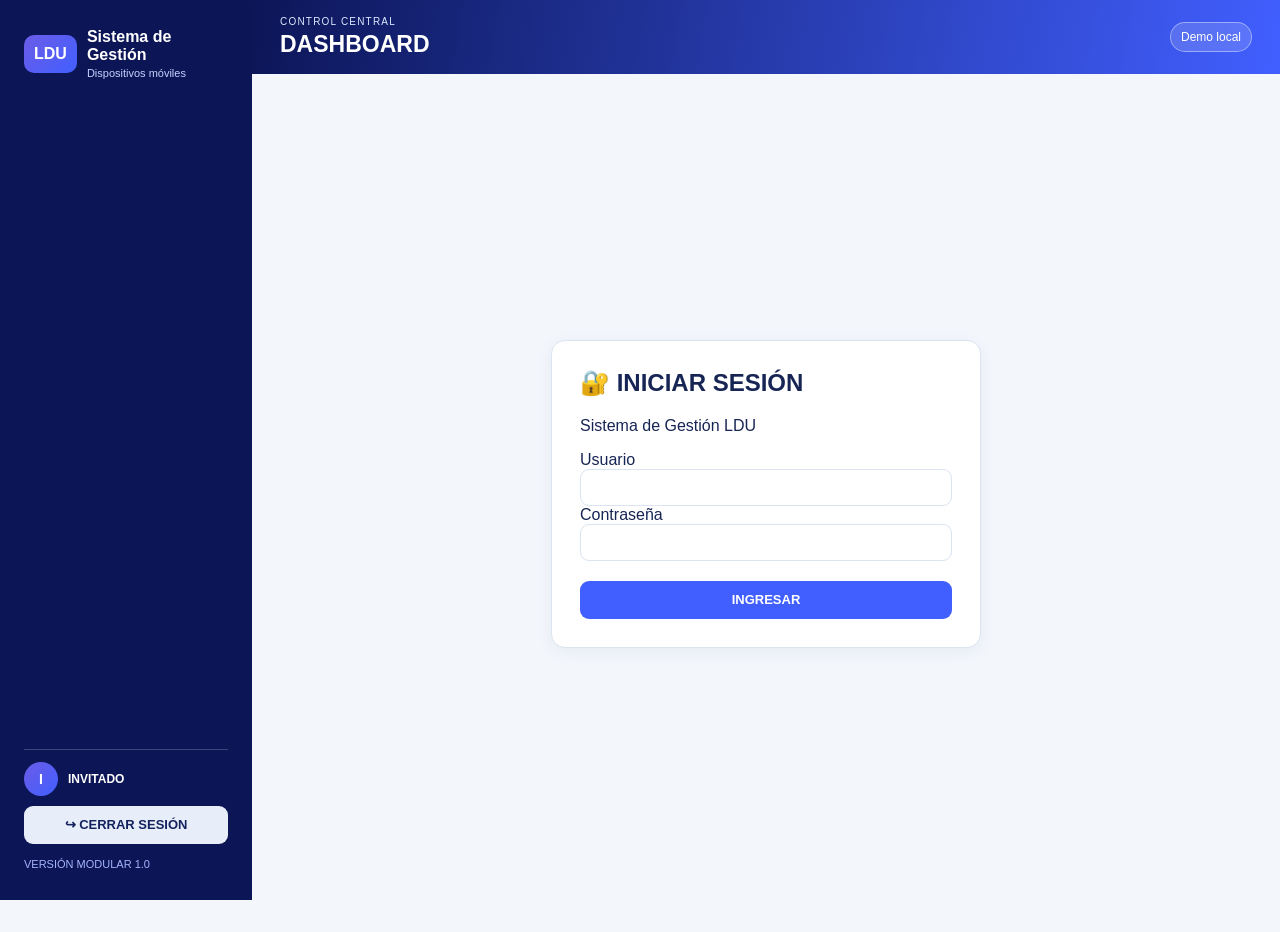
<file: index.html>
<!doctype html>
<html lang="es">
<head>
  <meta charset="utf-8">
  <meta name="viewport" content="width=device-width, initial-scale=1">
  <title>Sistema de Gestión LDU</title>
  <link rel="stylesheet" href="css/tokens.css?v=20260828-v1">
  <link rel="stylesheet" href="css/components.css?v=20261022-v1">
  <link rel="stylesheet" href="css/responsive.css?v=20260827-v1">
</head>
<body>
  <div class="app-shell">
    <aside class="sidebar">
      <div class="brand">
        <span class="brand-mark">LDU</span>
        <div><strong>Sistema de Gestión</strong><small>Dispositivos móviles</small></div>
      </div>
      <nav id="main-nav"></nav>
      <div class="sidebar-footer">Versión modular 1.0</div>
    </aside>
    <main class="main-content">
      <header class="topbar">
        <div><p class="eyebrow">CONTROL CENTRAL</p><h1 id="page-title">Dashboard</h1></div>
        <div class="global-actions"><span id="connection-status" class="status-pill">Demo local</span><button class="top-action primary" onclick="openDeviceForm()">＋ Dispositivo</button></div>
      </header>
      <section id="app" class="page"></section>
    </main>
  </div>
  <script src="https://cdn.sheetjs.com/xlsx-0.20.3/package/dist/xlsx.full.min.js"></script>
  <script src="js/config.js?v=20260828-v2"></script>
  <script src="js/api-client.js?v=20261126-v1"></script>
  <script src="js/components.js?v=20261016-v1"></script>
  <script src="js/app.js?v=20261128-v1"></script>
  <script src="js/module-overrides.js?v=20260828-v2"></script>
  <script src="js/final-v23.js?v=20261016-v1"></script>
  <script src="js/import-loader-v29.js?v=20260827-v1"></script>
  <script src="js/eliminar-v30.js?v=20260828-v2"></script>
  <script src="js/version-final-v32.js?v=20260828-v1"></script>
  <script src="js/estabilidad-v36.js?v=20261127-v1"></script>
  <script src="js/import-fix-v70.js?v=20261026-v1"></script>
  <script src="js/sync-final-v89.js?v=20261120-v1"></script>
  <script src="js/final-corrections-v90.js?v=20261016-v1"></script>
  <script src="js/active-fixes-v94.js?v=20260828-v1"></script>
  <script src="js/active-fixes-v96.js?v=20260827-v1"></script>
  <script src="js/active-fixes-v97.js?v=20261122-v1"></script>
  <script src="js/active-fixes-v98.js?v=20261124-v1"></script>
  <script src="js/active-fixes-v105-roles.js?v=20261122-v1"></script>
  <script src="js/ldu-v106-mejoras.js?v=20261016-v1"></script>
  <script src="js/ldu-v107-imei-no-vivo.js?v=20261016-v1"></script>
  <script src="js/ldu-v108-correcciones.js?v=20261123-v1"></script>
  <script src="js/eliminar-v167.js?v=20261025-v1"></script>
  <script src="js/incidencia-sugerida-v176.js?v=20261111-v1"></script>
  <script src="js/sincronizacion-v183.js?v=20261122-v1"></script>
  <script src="js/dispositivo-stock-v192.js?v=20261128-v1"></script>
</body>
</html>
</file>
<file: css/tokens.css>
/* Paleta de marca Vivo: azul primario #415FFF y degradado a violeta #6C5CE7 (mismo tono del
 * logotipo actual), sobre navy #0C1657. Los colores semánticos (--green/--red/--orange, y los
 * de badge() en components.js) siguen el mapeo del SRS y no se tocan aquí. */
:root{--navy:#0c1657;--blue:#415fff;--cyan:#6c5ce7;--bg:#f3f6fb;--card:#fff;--text:#172554;--muted:#64748b;--line:#dbe4f0;--green:#059669;--red:#dc2626;--orange:#ea580c;--radius:14px;font-family:Inter,Segoe UI,Arial,sans-serif}*{box-sizing:border-box}body{margin:0;background:var(--bg);color:var(--text)}button,input,select{font:inherit}
</file>
<file: css/components.css>
.app-shell{display:flex;min-height:100vh}.sidebar{width:252px;background:var(--navy);color:#fff;padding:20px 14px;display:flex;flex-direction:column}.brand{display:flex;gap:10px;align-items:center;padding:8px 10px 26px}.brand-mark{background:linear-gradient(135deg,var(--cyan),var(--blue));border-radius:10px;padding:10px;font-weight:800}.brand small,.brand strong{display:block}.brand small{color:#c7d2fe;font-size:11px;margin-top:3px}.nav-group{color:#93a4d8;font-size:11px;text-transform:uppercase;letter-spacing:.08em;margin:18px 10px 6px}.nav-item{display:block;width:100%;border:0;background:transparent;color:#e0e7ff;text-align:left;padding:11px 12px;border-radius:9px;cursor:pointer}.nav-item:hover,.nav-item.active{background:#263777}.sidebar-footer{margin-top:auto;color:#a5b4fc;font-size:11px;padding:10px}.main-content{flex:1;min-width:0}.topbar{background:linear-gradient(100deg,var(--navy),var(--blue));color:#fff;padding:16px 28px;display:flex;justify-content:space-between;align-items:center}.eyebrow{font-size:10px;letter-spacing:.12em;margin:0 0 4px;color:#dbeafe}.topbar h1{font-size:23px;margin:0}.status-pill{background:#ffffff26;border:1px solid #ffffff66;padding:7px 10px;border-radius:999px;font-size:12px}.page{padding:24px;max-width:1600px;margin:auto}.section{background:var(--card);border:1px solid var(--line);border-radius:var(--radius);box-shadow:0 7px 24px #1e3a8a0b;margin-bottom:18px}.section-head{display:flex;justify-content:space-between;align-items:center;padding:16px 18px;border-bottom:1px solid var(--line)}.section-head h2{font-size:16px;margin:0}.section-body{padding:18px}.cards{display:grid;grid-template-columns:repeat(4,minmax(0,1fr));gap:14px;margin-bottom:18px}.metric{background:#fff;border:1px solid var(--line);border-radius:var(--radius);padding:16px}.metric strong{display:block;font-size:26px}.metric span{color:var(--muted);font-size:12px}.toolbar{display:flex;gap:10px;flex-wrap:wrap;align-items:center;margin-bottom:16px}.cards+.toolbar,.cards+.module-filters{margin-top:18px}.table-wrap{margin-top:18px!important}.toolbar input.input{flex:2 1 260px}.toolbar select.select{flex:0 1 160px}.input,.select{border:1px solid var(--line);border-radius:9px;padding:10px 12px;background:#fff;color:var(--text)}.input{min-width:240px}.btn{border:0;border-radius:9px;padding:10px 14px;background:var(--blue);color:#fff;font-weight:700;cursor:pointer}.btn.secondary{background:#e8eef9;color:var(--text)}.table-wrap{overflow:auto}table{width:100%;border-collapse:collapse;min-width:900px}th,td{text-align:left;padding:11px 12px;border-bottom:1px solid var(--line);font-size:12px;white-space:nowrap}th{color:#475569;background:#f8fafc;font-size:11px;text-transform:uppercase;font-weight:700}.badge{display:inline-flex;padding:5px 8px;border-radius:999px;font-size:11px;font-weight:700}.badge.green{background:#d1fae5;color:#047857}.badge.red{background:#fee2e2;color:#b91c1c}.badge.orange{background:#ffedd5;color:#c2410c}.badge.blue{background:#dbeafe;color:#1d4ed8}.badge.gray{background:#e2e8f0;color:#475569}.badge.yellow{background:#fef3c7;color:#92400e}.empty,.loading{padding:36px;text-align:center;color:var(--muted)}.error{color:var(--red);padding:12px}.drawer{position:fixed;inset:0;background:#0f172a66;display:flex;justify-content:flex-end}.drawer-card{background:#fff;width:min(560px,100%);height:100%;padding:24px;overflow:auto}.detail-row{padding:10px 0;border-bottom:1px solid var(--line)}.detail-row b{display:block;font-size:11px;color:var(--muted);text-transform:uppercase}
.dashboard-overview{grid-template-columns:repeat(5,minmax(0,1fr))}.dashboard-module .compact{grid-template-columns:repeat(10,minmax(100px,1fr));padding:14px;margin:0}.dashboard-module .metric{padding:12px;text-align:center}.dashboard-module .metric strong{font-size:20px}.dashboard-bottom{display:grid;grid-template-columns:1fr 1fr;gap:18px}.dashboard-module.blue{border-top:4px solid var(--blue)}.dashboard-module.a{border-top:4px solid var(--blue)}.dashboard-module.b{border-top:4px solid #f97316}
.nav-icon{display:inline-block;width:24px;text-align:center;margin-right:4px}.global-actions{display:flex;align-items:center;gap:8px}.top-action{border:1px solid #ffffff66;background:#ffffff22;color:#fff;border-radius:8px;padding:7px 10px;cursor:pointer;font-weight:700}.top-action.primary{background:var(--blue);border-color:#aab8ff}.dashboard-toolbar{display:flex;justify-content:flex-end;gap:8px;margin-bottom:14px}.account-cards{display:flex;justify-content:center;gap:12px;flex-wrap:wrap;padding:16px}.account-card{min-width:120px;padding:12px;text-align:center;border:1px solid var(--line);border-radius:10px;background:#fff}.account-card strong,.account-card b,.account-card span{display:block}.account-card b{font-size:22px;color:var(--blue)}.account-card span{font-size:11px;color:var(--muted)}.peru-map{display:grid;grid-template-columns:1fr 1fr;gap:18px;padding:18px}.peru-shape{min-height:240px;border-radius:12px;background:linear-gradient(145deg,#eef2ff,#dbeafe);display:flex;flex-direction:column;align-items:center;justify-content:center;color:var(--blue);font-size:64px}.peru-shape strong{font-size:18px}.peru-shape small{font-size:12px;color:var(--muted)}.stock-group{padding:0 18px 18px}.stock-group-head{display:flex;justify-content:space-between;align-items:center;padding:12px 0}.stock-group-head h3{margin:0;font-size:14px}.stock-group-head .btn{margin-left:6px}
@media(max-width:1100px){.sidebar{width:210px}.dashboard-overview{grid-template-columns:repeat(4,minmax(0,1fr))}.dashboard-module .compact{grid-template-columns:repeat(5,minmax(100px,1fr))}.peru-map{grid-template-columns:1fr}.dashboard-bottom{grid-template-columns:1fr}}
@media(max-width:760px){.app-shell{display:block}.sidebar{width:100%;padding:8px}.brand{padding:8px 10px 12px}.sidebar-footer{display:none}#main-nav{display:flex;overflow-x:auto;gap:4px}.nav-group{display:none}.nav-item{white-space:nowrap;width:auto;padding:9px}.nav-icon{margin-right:0}.nav-item span:last-child{display:none}.topbar{padding:12px 16px;flex-wrap:wrap;gap:8px}.global-actions{margin-left:auto}.page{padding:12px}.cards,.dashboard-overview{grid-template-columns:repeat(2,minmax(0,1fr))}.dashboard-module .compact{grid-template-columns:repeat(2,minmax(100px,1fr))}.dashboard-toolbar{justify-content:flex-start;overflow:auto}.metric{padding:12px}.metric strong{font-size:21px}.stock-group-head{align-items:flex-start;gap:8px;flex-wrap:wrap}}
.global-actions{display:flex;align-items:center;gap:8px}.pagination{display:flex;align-items:center;justify-content:flex-end;gap:8px;padding:12px 0;font-size:12px;color:var(--muted)}.pagination .btn{padding:5px 9px}.map-canvas{position:relative;min-height:300px;border:1px solid var(--line);border-radius:12px;background:linear-gradient(145deg,#eff6ff,#dbeafe);overflow:hidden}.map-canvas .peru-outline{position:absolute;inset:50px 0 auto;text-align:center}.map-marker{position:absolute;transform:translate(-50%,-50%);background:var(--blue);color:#fff;border:2px solid #fff;border-radius:999px;padding:5px 8px;font-size:11px;box-shadow:0 2px 6px #1e3a8a55}.map-legend{padding:8px 0;font-size:12px;color:var(--muted)}
.selection-list{max-height:220px;overflow:auto;border:1px solid var(--line);border-radius:8px;padding:8px}.selection-row{display:block;padding:7px;border-bottom:1px solid var(--line);font-size:12px}.form-note{font-size:12px;color:var(--muted);background:#f8fafc;padding:10px;border-radius:8px}.settings-grid{display:grid;grid-template-columns:repeat(2,minmax(0,1fr));gap:16px}.settings-grid .section{margin:0}@media(max-width:760px){.settings-grid{grid-template-columns:1fr}}
.module-state-cards{display:grid;grid-template-columns:repeat(10,minmax(100px,1fr));gap:8px;margin-bottom:14px}.module-state-cards .metric{min-width:0;padding:10px 8px}.module-state-cards .metric strong{font-size:18px}.module-state-cards .metric span{font-size:10px}.incident-cards{grid-template-columns:repeat(10,minmax(100px,1fr));padding:12px 0}.state-active{background:#dcfce7!important;color:#15803d!important}.state-damaged{background:#fee2e2!important;color:#b91c1c!important}.state-repair{background:#fef3c7!important;color:#a16207!important}.state-lost{background:#ede9fe!important;color:#7e22ce!important}.state-returned{background:#dbeafe!important;color:#1d4ed8!important}.v14-map{position:relative;min-height:300px;border:1px solid #dbe4f3;border-radius:12px;background:linear-gradient(145deg,#f7fbff,#e7effa);overflow:hidden}.v14-map svg{position:absolute;inset:10px;width:100%;height:calc(100% - 20px)}.v14-map path{fill:#d7e1f0;stroke:#aebdd1;stroke-width:1}.v14-map .map-marker{z-index:2}.delete-tabs{display:flex;gap:8px;flex-wrap:wrap;margin:8px 0 12px}.delete-tabs .active{background:var(--blue);color:#fff}.delete-table{font-size:11px}.delete-table th,.delete-table td{white-space:nowrap}
.map-filters{display:flex;gap:8px;flex-wrap:wrap}.map-content{display:grid;grid-template-columns:minmax(280px,1fr) minmax(420px,1.4fr);gap:18px;padding:18px}.peru-map-visual{min-height:300px;border:1px solid var(--line);border-radius:12px;background:linear-gradient(145deg,#fff,#eef2ff);display:flex;flex-direction:column;align-items:center;justify-content:center;color:var(--blue)}.peru-outline{font-size:120px;filter:drop-shadow(4px 5px 0 #cbd5e1)}.peru-map-visual strong{font-size:18px}.peru-map-visual small{color:var(--muted);font-size:12px}.dashboard-incidents{border-top:4px solid #f43f5e}.dashboard-module.novivo{border-top:4px solid #7c3aed}.account-claro{border-color:#fb7185}.account-entel{border-color:#60a5fa}.account-open-market{border-color:#a78bfa}.account-retail{border-color:#4ade80}.account-vivo{border-color:#38bdf8}.stock-summary{overflow:hidden}.stock-group{overflow:hidden}.stock-group .table-wrap{overflow-x:auto}.stock-group table{min-width:1250px}
/* v132: pedido del usuario — la columna OBSERVACIONES del módulo Stock quedaba demasiado
 * ancha (th/td heredan white-space:nowrap por defecto, así que una observación larga
 * empujaba toda la tabla). Se limita el ancho y se corta con "..." en vez de ensanchar la
 * columna — el texto completo sigue disponible al pasar el mouse (title). */
.v98-obs-col{max-width:180px;white-space:nowrap;overflow:hidden;text-overflow:ellipsis}
/* LDU module UI */
.module-cards{grid-template-columns:repeat(6,minmax(130px,1fr));margin-bottom:16px}.module-section .section-head{align-items:center}.module-filters{display:flex;gap:8px;flex-wrap:wrap;align-items:end}.filter-field{display:flex;flex-direction:column;gap:4px;min-width:130px}.filter-field span{font-size:11px;color:var(--muted);font-weight:700}.search-field{min-width:240px;flex:1}.module-table{overflow:auto}.module-table table{min-width:1900px}.row-actions{white-space:nowrap}.row-actions button{border:1px solid var(--line);background:#fff;border-radius:6px;padding:5px 7px;margin-right:3px;cursor:pointer}.row-actions button:hover{background:#eaf2ff}.device-form-card{width:min(760px,96vw);max-height:94vh;overflow:auto}.device-form{padding:18px}.device-form h3{margin:16px 0 10px;padding-bottom:7px;border-bottom:1px solid var(--line);color:var(--blue);font-size:13px;text-transform:uppercase;letter-spacing:.08em}.form-grid{display:grid;grid-template-columns:repeat(2,minmax(0,1fr));gap:9px}.form-grid label{display:flex;flex-direction:column;gap:4px}.form-grid label span,.full-field span{font-size:11px;color:var(--muted);font-weight:700}.full-field{grid-column:1/-1;display:flex;flex-direction:column;gap:4px}.form-actions{display:flex;justify-content:flex-end;gap:8px;margin-top:18px;padding-top:14px;border-top:1px solid var(--line)}.device-form-message{color:#dc2626;margin-top:10px}@media(max-width:900px){.module-cards{grid-template-columns:repeat(3,minmax(130px,1fr))}}@media(max-width:600px){.module-cards{grid-template-columns:repeat(2,minmax(120px,1fr))}.form-grid{grid-template-columns:1fr}.full-field{grid-column:auto}.device-form-card{width:100%;max-height:100vh}.module-filters{display:grid;grid-template-columns:1fr 1fr}.search-field{min-width:0;grid-column:1/-1}}
/* Stock, importación y panel global */
.stock-tabs{display:flex;gap:8px;margin:12px 0}.stock-tabs .active{background:var(--blue);color:#fff}.stock-layout{display:grid;grid-template-columns:minmax(0,1.7fr) minmax(280px,.8fr);gap:16px}.stock-panel{margin:0;min-height:300px}.import-grid{display:grid;grid-template-columns:repeat(5,minmax(180px,1fr));gap:12px;padding:16px}.import-card{border:1px solid var(--line);border-radius:10px;padding:14px;background:#f8fbff}.import-card h3{margin:0 0 8px;font-size:14px}.import-card p{font-size:11px;color:var(--muted);min-height:30px}.import-card input{width:100%;font-size:11px;margin-bottom:10px}@media(max-width:1000px){.stock-layout{grid-template-columns:1fr}.import-grid{grid-template-columns:repeat(2,minmax(180px,1fr))}}@media(max-width:600px){.import-grid{grid-template-columns:1fr}}
 .import-preview-card{width:min(1100px,96vw);max-height:90vh;overflow:auto}.import-preview-card .table-wrap{max-height:55vh;overflow:auto}.import-preview-card table{min-width:900px}.import-preview-card td,.import-preview-card th{white-space:nowrap}
.page{max-width:none;width:100%;box-sizing:border-box}.stock-screen{width:100%}.stock-screen .stock-layout{grid-template-columns:minmax(0,2.5fr) minmax(340px,1fr)}.stock-screen .module-table table{min-width:1500px}.dashboard-bottom{grid-template-columns:minmax(0,1fr) minmax(0,1fr)}.dashboard-bottom .section{min-width:0;overflow:hidden}.dashboard-bottom .table-wrap{max-width:100%}
.badge.purple{background:#ede9fe;color:#6d28d9}.badge.black{background:#1f2937;color:#fff}.stock-screen .section-head>div{display:flex;gap:8px;margin-left:auto}.stock-screen{width:100%}.stock-screen .stock-layout{grid-template-columns:minmax(0,2.7fr) minmax(320px,.9fr)}
.table-wrap th,.table-wrap td{text-align:center;vertical-align:middle}.section-head>div{display:flex;align-items:center;justify-content:flex-end;gap:8px;margin-left:auto}.auth-screen{min-height:calc(100vh - 90px);display:grid;place-items:center}.auth-card{width:min(430px,100%);padding:28px}.auth-card h2{margin-top:0}.auth-card .input{width:100%;box-sizing:border-box}.auth-error{color:#b91c1c;min-height:20px;font-size:13px}.stock-classification{font-weight:700}.stock-classification.si{color:#047857}.stock-classification.no-vivo{color:#b91c1c}.stock-classification.no-inventario{color:#c2410c}
/* Separación visual consistente en todos los módulos. */
.module-section .module-filters,.section-body+.table-wrap,.module-filters+.table-wrap{margin-top:18px}
.module-section .table-wrap,.section .table-wrap{border:1px solid #c7d5e8;border-radius:10px;background:#fff}
.section table{border-collapse:separate;border-spacing:0}
.section table th,.section table td{border-right:1px solid #d7e2f0;border-bottom:1px solid #d7e2f0}
.section table th:last-child,.section table td:last-child{border-right:0}
.section table tbody tr:nth-child(even){background:#f8fbff}
.section table tbody tr:hover{background:#eef5ff}
.notification-results{margin-top:14px}
.sidebar{position:fixed;left:0;top:0;bottom:0;height:100vh;overflow-y:auto;z-index:10;box-sizing:border-box}.main-content{margin-left:252px;min-width:0}.v32-analysis .section-head>button{margin-left:14px;white-space:nowrap}.v36-history-cards{grid-template-columns:repeat(4,minmax(150px,1fr));margin:14px 0}.dashboard-incidents .section-head .btn{background:#e8eef9;color:var(--text)}.dashboard-incidents .section-head .btn:hover{background:#dbe7f8}
.n24-ficha-wrap{margin-top:12px;overflow:auto}.n24-ficha-table{width:100%;border-collapse:collapse}.n24-ficha-table th,.n24-ficha-table td{padding:8px 10px;border:1px solid var(--border,#d7e1f1);text-align:left;vertical-align:top}.n24-ficha-table th{width:30%;background:#eef3fb;color:var(--text,#17315f);text-transform:capitalize}.dashboard-actions{display:flex;align-items:center;gap:8px}.dashboard-module .section-head>div{display:flex;align-items:center;gap:8px}.dashboard-module .section-head .btn{white-space:nowrap}
.v37-module-screen{overflow:hidden}.v37-module-screen .section-head{background:#fff}.v37-module-screen .cards,.v37-module-screen .module-cards{margin:14px 0 20px}.v37-module-filters{margin-bottom:24px!important;padding:0 0 2px}.v37-module-screen .table-wrap{margin-top:0;border-top:1px solid var(--line)}.v37-notification-cards{margin:14px 0 18px}.v37-notifications #v37-nresults{margin-top:16px}.v37-notifications .notification-selected{margin-top:18px;border-top:1px solid var(--line);padding-top:16px}.v37-dashboard-actions{display:flex;gap:8px;align-items:center}.v37-rejected-list{margin-top:10px;color:#b91c1c}.v37-rejected-list ul{margin:6px 0 0;padding-left:20px}.v37-surplus{color:#c2410c!important;font-weight:800}.v37-missing{color:#b91c1c!important;font-weight:800}.v37-complete{color:#047857!important;font-weight:800}.v37-notification-compose .device-form>label,.v37-notification-compose .device-form .form-grid label{min-width:0}.drawer-card .device-form{display:flex;flex-direction:column;gap:12px}.drawer-card .device-form>label{display:grid;grid-template-columns:minmax(120px,180px) minmax(0,1fr);align-items:center;gap:10px}.drawer-card .device-form>label span{font-size:12px;color:var(--text);font-weight:700}.drawer-card .device-form>label input,.drawer-card .device-form>label select{width:100%;box-sizing:border-box}.drawer-card .device-form .form-actions{margin-top:4px}.settings-grid>.section{padding-bottom:6px}.settings-grid>.section h3{padding:0 18px}.settings-buttons{display:flex;flex-wrap:wrap;gap:8px;padding:0 18px 16px}.settings-buttons .btn{min-height:38px}.clean-panel{overflow:hidden}
.v37-module-screen .module-cards{grid-template-columns:repeat(auto-fit,minmax(210px,1fr));gap:14px}.v37-module-screen .metric{min-height:74px}.v37-module-screen .metric strong{font-size:24px;overflow-wrap:anywhere}.v37-module-screen .module-table{margin-top:22px}
.v37-notification-history{margin-top:18px}.v37-notification-history .section-body{padding-top:12px}.v37-notification-history-table{overflow-x:auto}.v37-notification-history-table table{min-width:1180px}.v37-notification-history-table th{white-space:nowrap}.v37-notification-history-table td{vertical-align:top;max-width:260px;overflow-wrap:anywhere}
.row-actions [data-v36-user="delete"]{background:#111827!important;color:#fff!important;border-color:#111827!important}.row-actions [data-v36-user="delete"]:hover{background:#000!important}.v37-mail-preview{width:min(680px,96vw);height:auto;max-height:90vh;margin:auto;border-radius:14px}.v37-mail-body{margin-top:16px;padding:18px;border:1px solid var(--line);border-radius:10px;background:#f8fafc;line-height:1.6;white-space:normal}
.stock-summary table tbody tr.total-row td{background:#0b2357!important;color:#fff!important;font-weight:800!important}
.stock-summary table thead th{font-weight:800!important}
.metric-clickable{cursor:pointer;transition:transform .15s,box-shadow .15s}.metric-clickable:hover{transform:translateY(-2px);box-shadow:0 4px 12px #1e3a8a1a;border-color:var(--blue)}
.sidebar-profile{background:transparent;border-top:1px solid rgba(255,255,255,.28);padding:14px 0 10px}.sidebar-profile b{font-size:12px;color:#fff}.sidebar-profile small{font-size:11px;color:#c7d2fe;letter-spacing:.04em}.sidebar-logout{width:100%;margin-top:10px;justify-content:center;background:#e8eef9!important;color:#14235f!important;border:0!important;font-weight:800}
.sidebar-profile-row{display:flex;align-items:center;gap:10px}.sidebar-avatar{flex:none;width:34px;height:34px;border-radius:999px;background:linear-gradient(135deg,var(--cyan),var(--blue));color:#fff;display:flex;align-items:center;justify-content:center;font-weight:800;font-size:14px}.sidebar-profile-text{min-width:0;overflow:hidden}.sidebar-profile-text b,.sidebar-profile-text small{display:block;overflow:hidden;text-overflow:ellipsis;white-space:nowrap}
.nav-item{position:relative}.nav-badge{position:absolute;right:10px;top:50%;transform:translateY(-50%);background:#ef4444;color:#fff;font-size:10px;font-weight:800;line-height:1;padding:3px 6px;border-radius:999px;min-width:16px;text-align:center}
/* v99: pulido de marca Vivo — mismos componentes y layout, con retroalimentación al pasar
 * el cursor / al presionar para que la interfaz se sienta más viva. */
.nav-item{transition:background .15s ease,color .15s ease}
.btn{transition:filter .12s ease,box-shadow .12s ease,transform .08s ease}
.btn:hover{filter:brightness(1.08);box-shadow:0 4px 12px rgba(65,95,255,.28)}
.btn.secondary:hover{background:#dbe4fb}
.btn:active{transform:translateY(1px);filter:brightness(.98)}
.btn:disabled{filter:none;box-shadow:none;transform:none;cursor:not-allowed;opacity:.6}
.metric{transition:transform .15s ease,box-shadow .15s ease,border-color .15s ease}
.metric:hover{transform:translateY(-2px);box-shadow:0 6px 16px rgba(12,22,87,.09);border-color:#c3cdfb}
.section{transition:box-shadow .15s ease}
.input:focus,.select:focus{outline:2px solid var(--blue);outline-offset:1px}
.account-card,.import-card{transition:transform .15s ease,box-shadow .15s ease}
.account-card:hover,.import-card:hover{transform:translateY(-2px);box-shadow:0 6px 16px rgba(12,22,87,.08)}
.notification-selected h4{margin:0 0 10px;font-size:13px;color:var(--muted);text-transform:uppercase;letter-spacing:.04em}
.v37-selected-card{margin-bottom:16px;padding-bottom:16px;border-bottom:1px solid var(--line)}
.v37-selected-card:last-child{border-bottom:0;margin-bottom:0;padding-bottom:0}
.v37-selected-card-label{font-size:11px;font-weight:800;color:var(--blue);text-transform:uppercase;letter-spacing:.04em;margin-bottom:8px}
/* v49: paginación estandarizada — un único componente (window.lduRenderPager) para todos los módulos con tabla. */
.ldu-pager{display:flex;align-items:center;justify-content:space-between;flex-wrap:wrap;gap:10px;padding:14px 4px;font-size:12px;color:var(--muted)}
.ldu-pager-controls{display:flex;align-items:center;gap:10px}
.ldu-pager-controls .btn{padding:6px 12px;font-size:12px}
.ldu-pager-page{font-weight:700;color:var(--text)}

/* v161: reloj de arena girando (⏳) para cuando el sistema guarda/importa/exporta/carga/actualiza.
 * .ldu-hourglass lo usan las pantallas "Cargando..." (loading(), app.js) y el indicador global
 * #ldu-busy (ldu-v108-correcciones.js). El giro de media vuelta con pausa imita un reloj de arena
 * que se voltea; prefers-reduced-motion lo deja quieto. */
@keyframes ldu-hourglass-flip{0%{transform:rotate(0)}45%{transform:rotate(180deg)}50%{transform:rotate(180deg)}95%{transform:rotate(360deg)}100%{transform:rotate(360deg)}}
.ldu-hourglass,.ldu-busy-icon{display:inline-block;animation:ldu-hourglass-flip 1.8s ease-in-out infinite;transform-origin:50% 55%}
/* v164: UN solo indicador, en el CENTRO de la pantalla (ldu-v108-correcciones.js). El texto de los marcadores .loading se oculta (visibility, conserva su espacio) porque ese mismo indicador central lo muestra. */
.loading{display:flex;align-items:center;justify-content:center;gap:8px;visibility:hidden;min-height:180px}
.ldu-busy{position:fixed;top:50%;left:50%;transform:translate(-50%,-50%);z-index:9999;display:flex;align-items:center;gap:14px;background:#fffffff2;color:#475a86;padding:14px 26px;border-radius:18px;font-weight:700;font-size:14px;letter-spacing:.01em;box-shadow:0 10px 36px #5b6f9f33;border:1px solid #dbe4f5;pointer-events:none}
.ldu-busy[hidden]{display:none}
.ldu-busy-icon{font-size:28px}
@media (prefers-reduced-motion:reduce){.ldu-hourglass,.ldu-busy-icon{animation:none}}

/* v162: Historial IMEI — UNA tabla dividida en dos bloques por filas-separador: "REGISTROS
 * ANTERIORES" (rosado) y "REGISTRO ACTUAL" (verde), como el ejemplo del usuario. Las filas llevan
 * un tinte suave del mismo color; los badges de ESTADO / TIPO / TIPO USO conservan los suyos. La
 * etiqueta del separador es sticky para seguir visible aunque la tabla se desplace a los lados. */
.hist-band td{padding:8px 12px!important;font-weight:800;font-size:12px;letter-spacing:.08em;text-align:left!important}
.hist-band td span{position:sticky;left:12px;display:inline-block}
.hist-band-past td{background:#e6b8b7!important;color:#5c1f1d}
.hist-band-current td{background:#c4d79b!important;color:#2f4a10}
.hist-row-past>td{background:#fbeceb!important}
.hist-row-past>td:first-child{box-shadow:inset 4px 0 0 #d98a87}
.hist-row-current>td{background:#edf4dc!important}
.hist-row-current>td:first-child{box-shadow:inset 4px 0 0 #77933c}

/* v163: columna OBSERVACIONES con ancho acotado en todas las tablas (la marca ldu-obs-col la pone
 * ldu-v108-correcciones.js; el texto completo se ve al pasar el mouse, en el title de la celda).
 * Mismo tope que ya tenía Stock (.v98-obs-col, 180px). */
.ldu-obs-col{max-width:180px;width:180px;white-space:nowrap!important;overflow:hidden;text-overflow:ellipsis}
th.ldu-obs-col{text-overflow:clip}

/* v164: DETALLE estandarizado (window.lduDetailHtml / showDetail, ldu-v108-correcciones.js): encabezado
 * con IMEI/modelo/estado + secciones, cada una una tabla de dos columnas (campo | valor). Mismo
 * lenguaje visual que el resto del sistema (navy/azul, bordes --line, th en mayúsculas pequeñas). */
.detail-card{width:min(640px,100%)}
.detail-hero{display:flex;gap:14px;align-items:center;justify-content:space-between;background:linear-gradient(100deg,var(--navy),var(--blue));color:#fff;border-radius:12px;padding:14px 18px;margin:14px 0}
.detail-hero strong{display:block;font-size:20px;letter-spacing:.02em;margin:2px 0}
.detail-hero small{display:block;opacity:.85;font-size:11px;text-transform:uppercase;letter-spacing:.06em}
.detail-section{margin:0 0 14px;border:1px solid var(--line);border-radius:12px;overflow:hidden;background:#fff}
.detail-section h3{margin:0;padding:9px 14px;font-size:12px;letter-spacing:.06em;text-transform:uppercase;background:#eef2ff;color:var(--navy);border-bottom:1px solid var(--line)}
.detail-table{width:100%;min-width:0;border-collapse:collapse}
.detail-table th{width:38%;text-align:left;background:#f8fafc;color:var(--muted);font-size:11px;text-transform:uppercase;white-space:normal;vertical-align:top;padding:9px 14px;border-bottom:1px solid var(--line)}
.detail-table td{white-space:normal;word-break:break-word;font-size:13px;color:var(--text);padding:9px 14px;border-bottom:1px solid var(--line)}
.detail-table tr:last-child th,.detail-table tr:last-child td{border-bottom:0}

/* v165: estandarización visual — mismo tamaño de letra/alto en todos los botones, transiciones y foco
 * accesible, filas con hover y encabezados fijos, tarjetas con la misma sombra suave. */
.btn,.top-action,.row-actions button{font-family:inherit;font-size:13px;line-height:1.2;transition:background-color .15s,box-shadow .15s,transform .15s}
.btn{min-height:38px;display:inline-flex;align-items:center;justify-content:center;gap:6px}
.btn:hover{box-shadow:0 4px 12px #415fff33;transform:translateY(-1px)}
.btn.secondary:hover{background:#dbe5f8;box-shadow:none}
.btn:active{transform:none}
.btn:focus-visible,.row-actions button:focus-visible,.nav-item:focus-visible{outline:2px solid var(--blue);outline-offset:2px}
.btn[disabled]{opacity:.55;cursor:not-allowed;transform:none;box-shadow:none}
.row-actions button{font-size:13px;border-radius:8px;padding:5px 8px}
.section,.metric{box-shadow:0 4px 16px #1e3a8a0f}
.section-head{background:#fff;border-radius:var(--radius) var(--radius) 0 0}
tbody tr:hover td{background:#f4f8ff}
.input,.select{font-family:inherit;font-size:13px;transition:border-color .15s,box-shadow .15s}
.input:focus,.select:focus{outline:none;border-color:var(--blue);box-shadow:0 0 0 3px #415fff26}
.drawer{z-index:1000}
</file>
<file: css/responsive.css>
@media(max-width:900px){.sidebar{width:210px}.cards{grid-template-columns:repeat(2,minmax(0,1fr))}}@media(max-width:650px){.app-shell{display:block}.sidebar{width:100%;padding:10px}.brand{padding:6px 8px 10px}.sidebar nav{display:flex;overflow:auto;gap:4px}.nav-group{display:none}.nav-item{white-space:nowrap;width:auto}.sidebar-footer{display:none}.topbar{padding:14px 16px}.page{padding:14px}.cards{grid-template-columns:1fr 1fr}.metric strong{font-size:21px}.input{min-width:100%}}
@media(max-width:760px){.sidebar{position:static;width:100%;height:auto;min-height:0;overflow:visible}.main-content{margin-left:0}}
</file>
